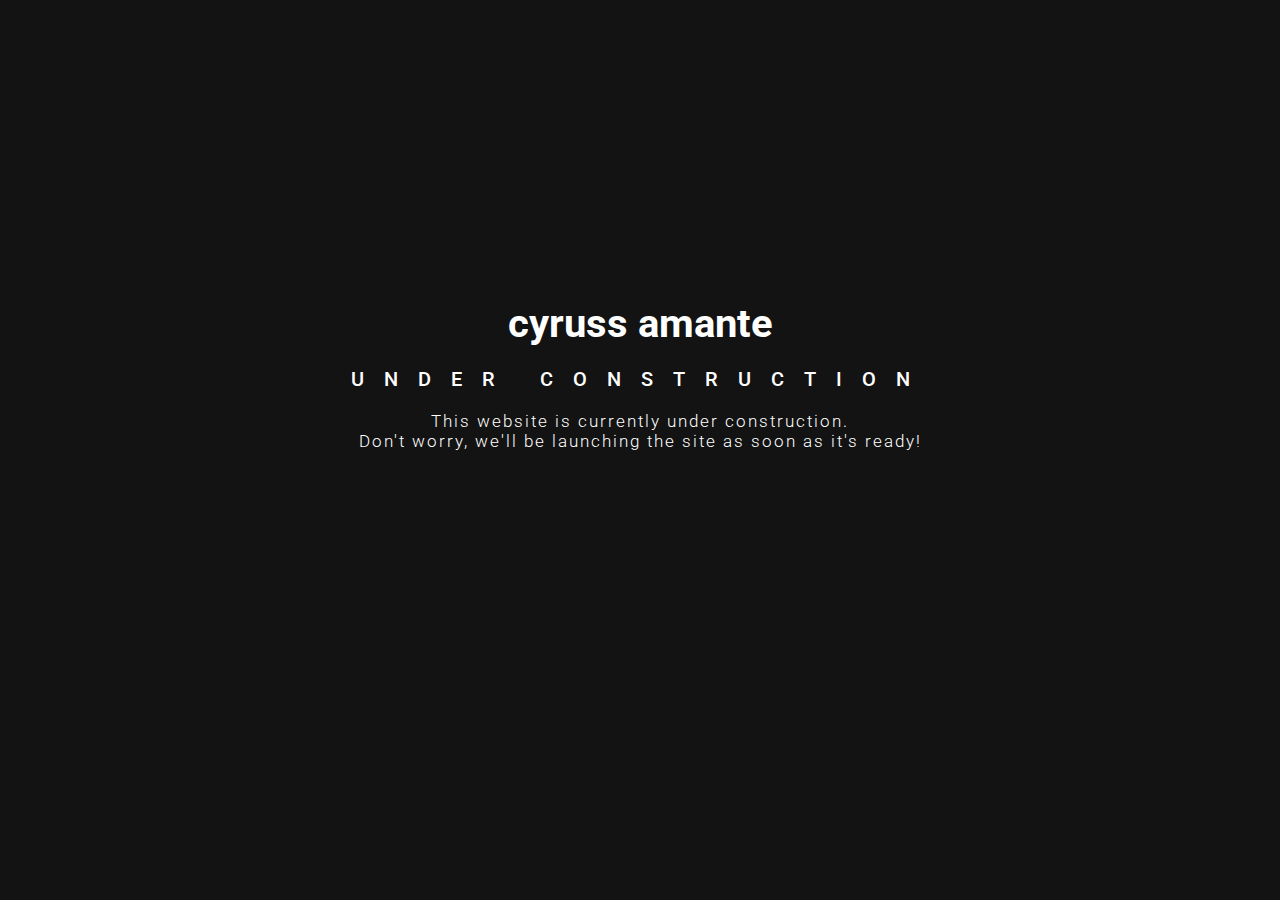
<file: index.html>
<!DOCTYPE html>
<html>
    <head>
        <meta charset="UTF-8">
        <meta name="viewport" content="width-device,width, initial-scale=1">
        <title>Cyruss Amante | cyrussamante.com</title>
        <link rel="stylesheet" href="styles/general.css">
        <link rel="stylesheet" href="styles/header-and-footer.css">
        <link rel="stylesheet" href="styles/homepage.css">
        <link rel="preconnect" href="https://fonts.googleapis.com">
        <link rel="preconnect" href="https://fonts.gstatic.com" crossorigin>
        <link href="https://fonts.googleapis.com/css2?family=Roboto:wght@400;500;700&display=swap" rel="stylesheet">
    </head>
    <body class="coming-soon">
        <div class="landing-page">
            <div class="mid-section">
                <p class="website-name-centre">cyruss amante</p>
                <p class="coming-soon-title">UNDER CONSTRUCTION</p>
                <p class="cs-subtext">This website is currently under construction.<br>
                    Don't worry, we'll be launching the site as soon as it's ready!</p>
            </div>
        </div>

    </body>
</html>
</file>
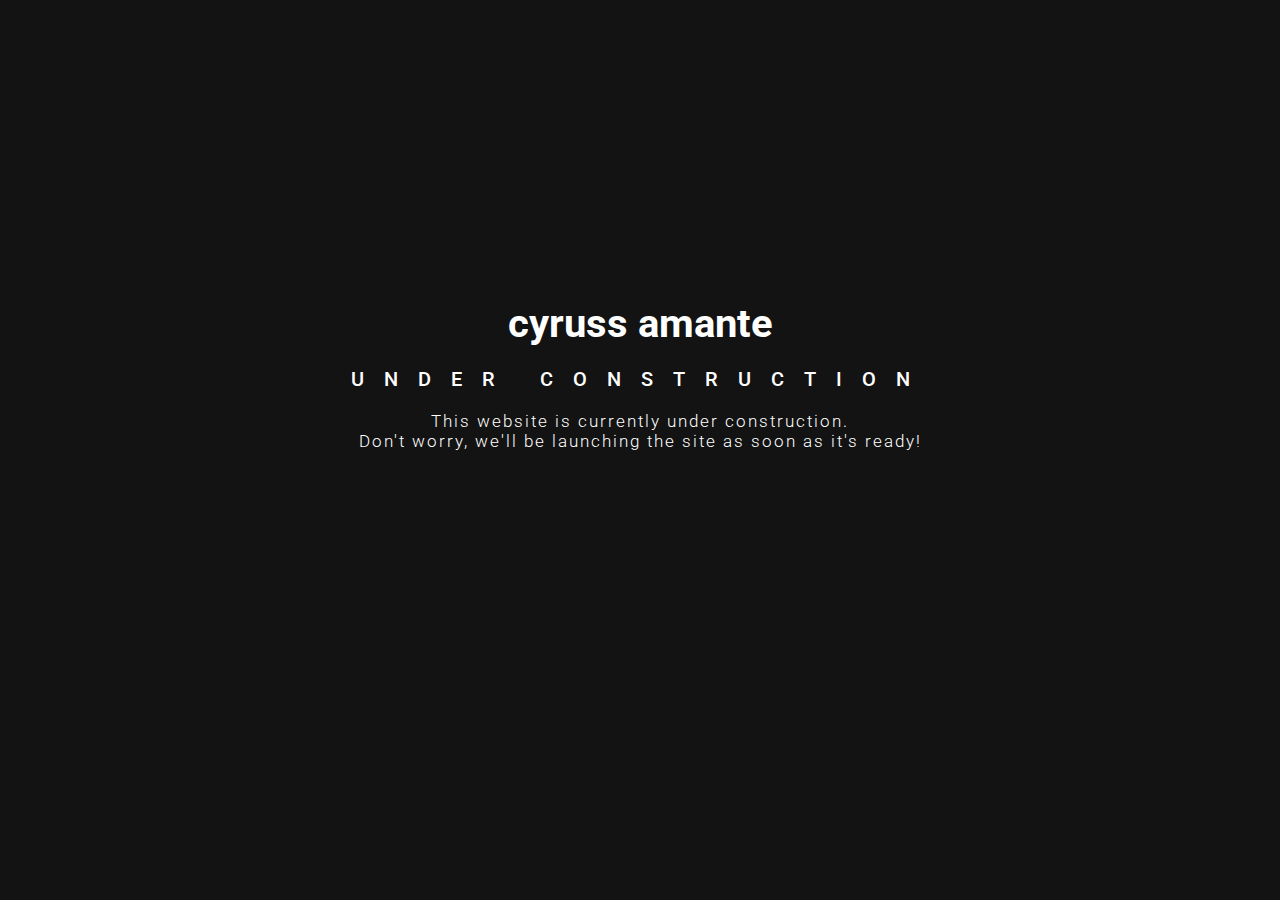
<file: coming-soon.html>
<!DOCTYPE html>
<html>
    <head>
        <meta charset="UTF-8">
        <meta name="viewport" content="width-device,width, initial-scale=1">
        <title>Cyruss Amante | cyrussamante.com</title>
        <link rel="stylesheet" href="styles/general.css">
        <link rel="stylesheet" href="styles/header-and-footer.css">
        <link rel="stylesheet" href="styles/homepage.css">
        <link rel="preconnect" href="https://fonts.googleapis.com">
        <link rel="preconnect" href="https://fonts.gstatic.com" crossorigin>
        <link href="https://fonts.googleapis.com/css2?family=Roboto:wght@400;500;700&display=swap" rel="stylesheet">
    </head>
    <body class="coming-soon">
        <div class="landing-page">
            <div class="mid-section">
                <p class="website-name-centre">cyruss amante</p>
                <p class="coming-soon-title">UNDER CONSTRUCTION</p>
                <p class="cs-subtext">This website is currently under construction.<br>
                    Don't worry, we'll be launching the site as soon as it's ready!</p>
            </div>
        </div>

    </body>
</html>
</file>
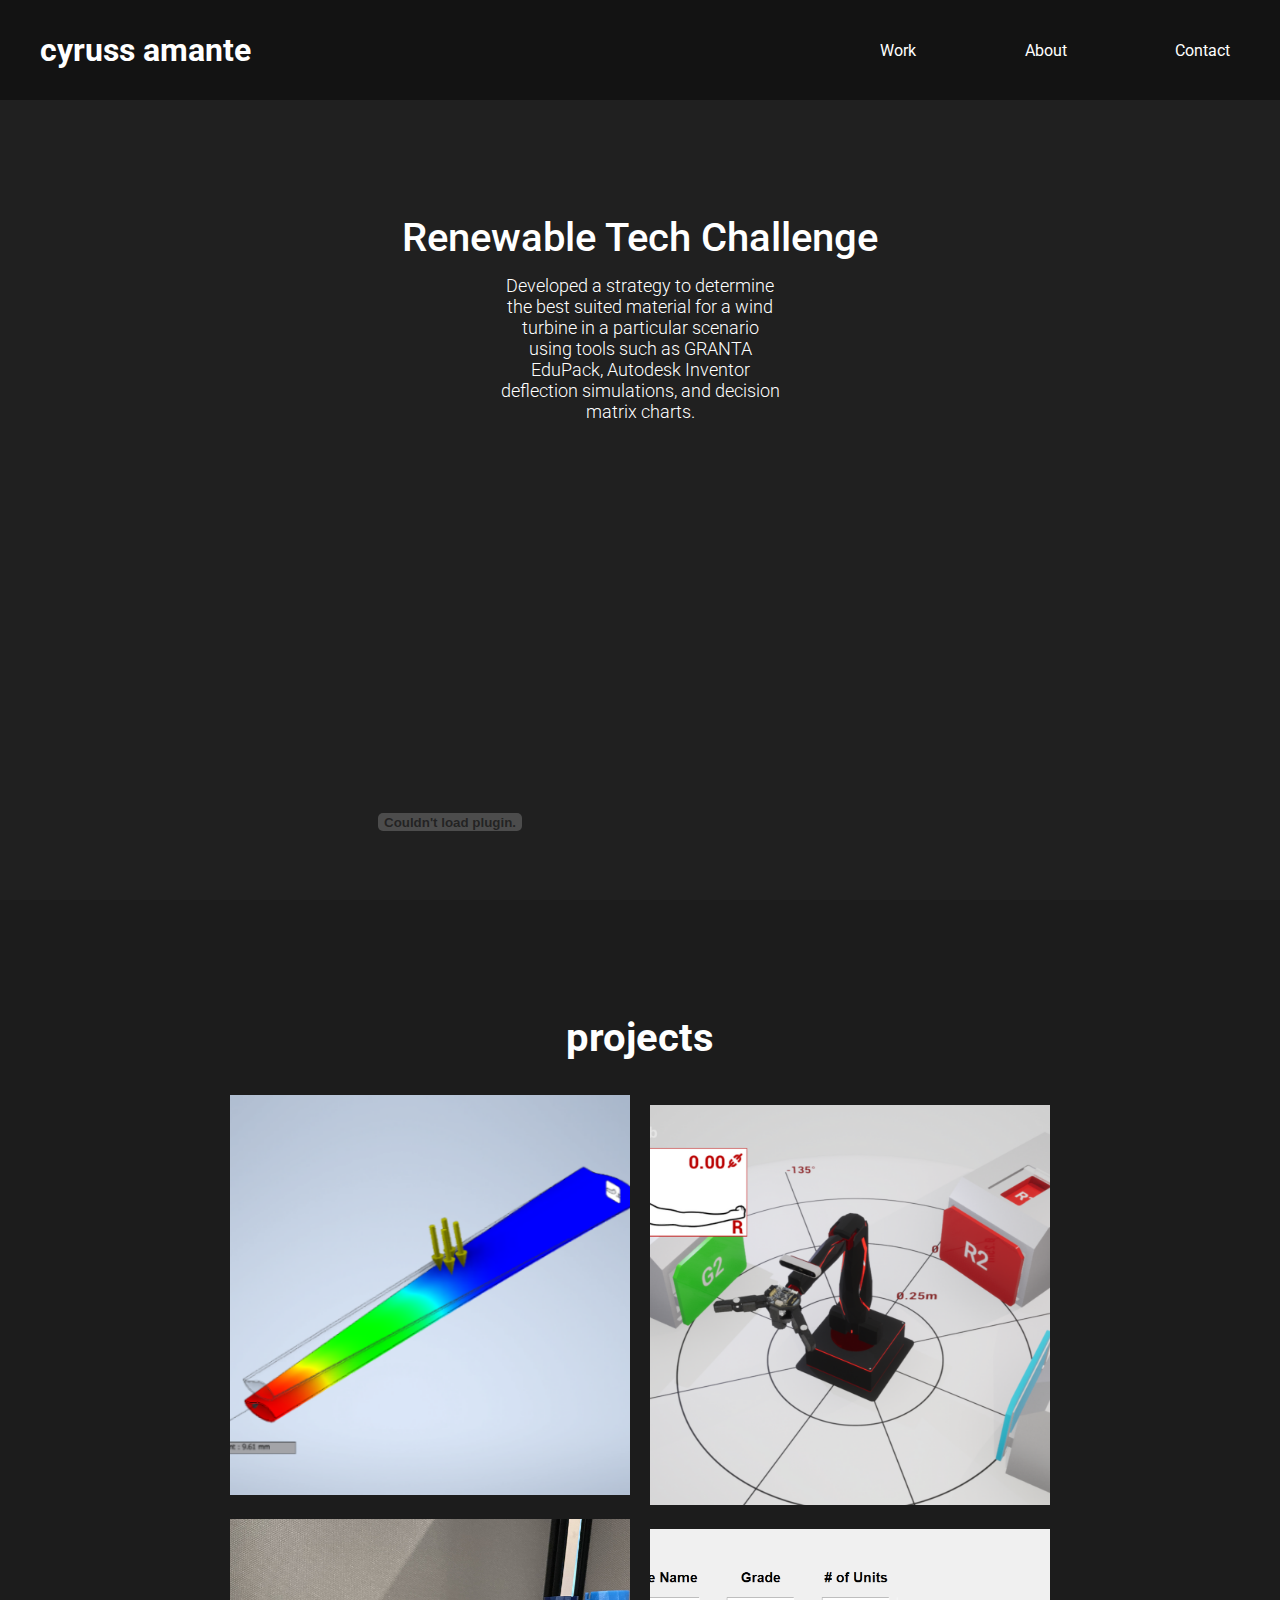
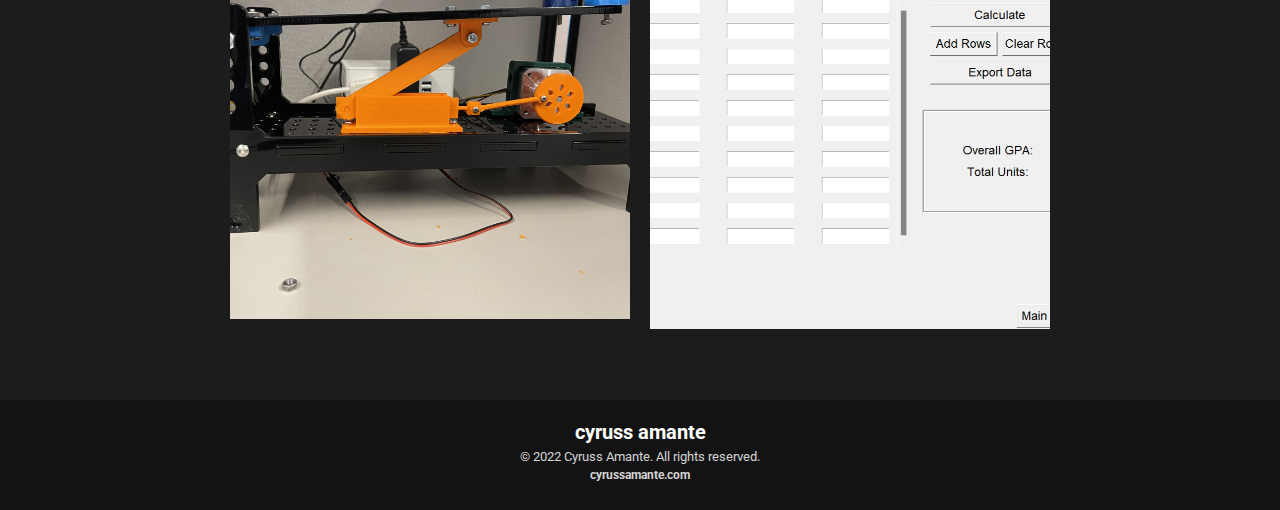
<file: project-1.html>
<!DOCTYPE html>
<html>
    <head>
        <meta charset="UTF-8">
        <meta name="viewport" content="width-device,width, initial-scale=1">
        <title>Cyruss Amante | cyrussamante.com</title>
        <link rel="stylesheet" href="styles/general.css">
        <link rel="stylesheet" href="styles/header-and-footer.css">
        <link rel="stylesheet" href="styles/projects.css">
        <link rel="preconnect" href="https://fonts.googleapis.com">
        <link rel="preconnect" href="https://fonts.gstatic.com" crossorigin>
        <link href="https://fonts.googleapis.com/css2?family=Roboto:wght@400;500;700&display=swap" rel="stylesheet">
    </head>
    <body>
        <div class="header"> 
            <div class="left-section">
                <a href="index.html"><p class="website-name">cyruss amante</p></a>
            </div>
            <div class="right-section">
                <a href="work.html"><p class="work-section">Work</p></a>
                <a href="index.html#about-me"><p class="about-section">About</p></a>
                <a href="index.html#contact"><p class="contact-section">Contact</p></a>
            </div>
        </div>

        <div class="hero">
            <div class="centre-hero">
                <p class="hero-text">Renewable Tech Challenge</p>
                <p class="hero-subtext">Developed a strategy to determine the best suited material for a wind turbine in a particular scenario using tools such as GRANTA EduPack, 
                    Autodesk Inventor deflection simulations, and decision matrix charts.
                </p>
            </div>
            <div class="pdf">
                <embed src="/files/renewabletech.pdf" type="application/pdf" width="900px" height="800px">
            </div>         
        </div>

        <div id="projects" class="projects">
            <div class="centre-projects">
                <p class="projects-title">projects</p>
                <div class="projects-grid">
                    <div class="left-projects">
                        <div class="column-projects">
                            <a href="project-1.html"><div class="individual-project">
                                <img class="project-images" src="images/project1-thumbnail.png">
                                <div class="text-wrap-project">
                                    <p class="project-hover-text">
                                        Renewable Tech Challenge
                                    </p>
                                </div>
                            </div></a>
                            <div class="individual-project">
                                <a href="project-3.html"><img class="project-images" src="images/project3-thumbnail.jpg">
                                <div class="text-wrap-project">
                                    <p class="project-hover-text">
                                        Recycling Hopper Mechanism
                                    </p>
                                </div>
                            </div>
                        </div></a>
                    </div>
                    <div class="right-projects">
                        <div class="column-projects">
                            <div class="individual-project">
                                <a href="project-2.html"><img class="project-images" src="images/project2-thumbnail.png">
                                <div class="text-wrap-project">
                                    <p class="project-hover-text">
                                        Get a Grip
                                    </p>
                                </div>
                            </div></a>
                            <div class="individual-project">
                                <a href="https://github.com/cyrussamante/Grades2Date"><img class="project-images" src="images/project4-thumbnail.png">
                                <div class="text-wrap-project">
                                    <p class="project-hover-text">
                                        Grades2Date
                                    </p>
                                </div>
                            </div></a>
                        </div>
                    </div>                   
                </div>
            </div>
        </div>
        <div class="footer">
            <a href="#"><p class="footer-logo">cyruss amante</p></a>
            <p class="footer-text">&copy; 2022 Cyruss Amante. All rights reserved.</p>
            <p class="footer-link">cyrussamante.com</p>
        </div>
    </body>
</html>
</file>
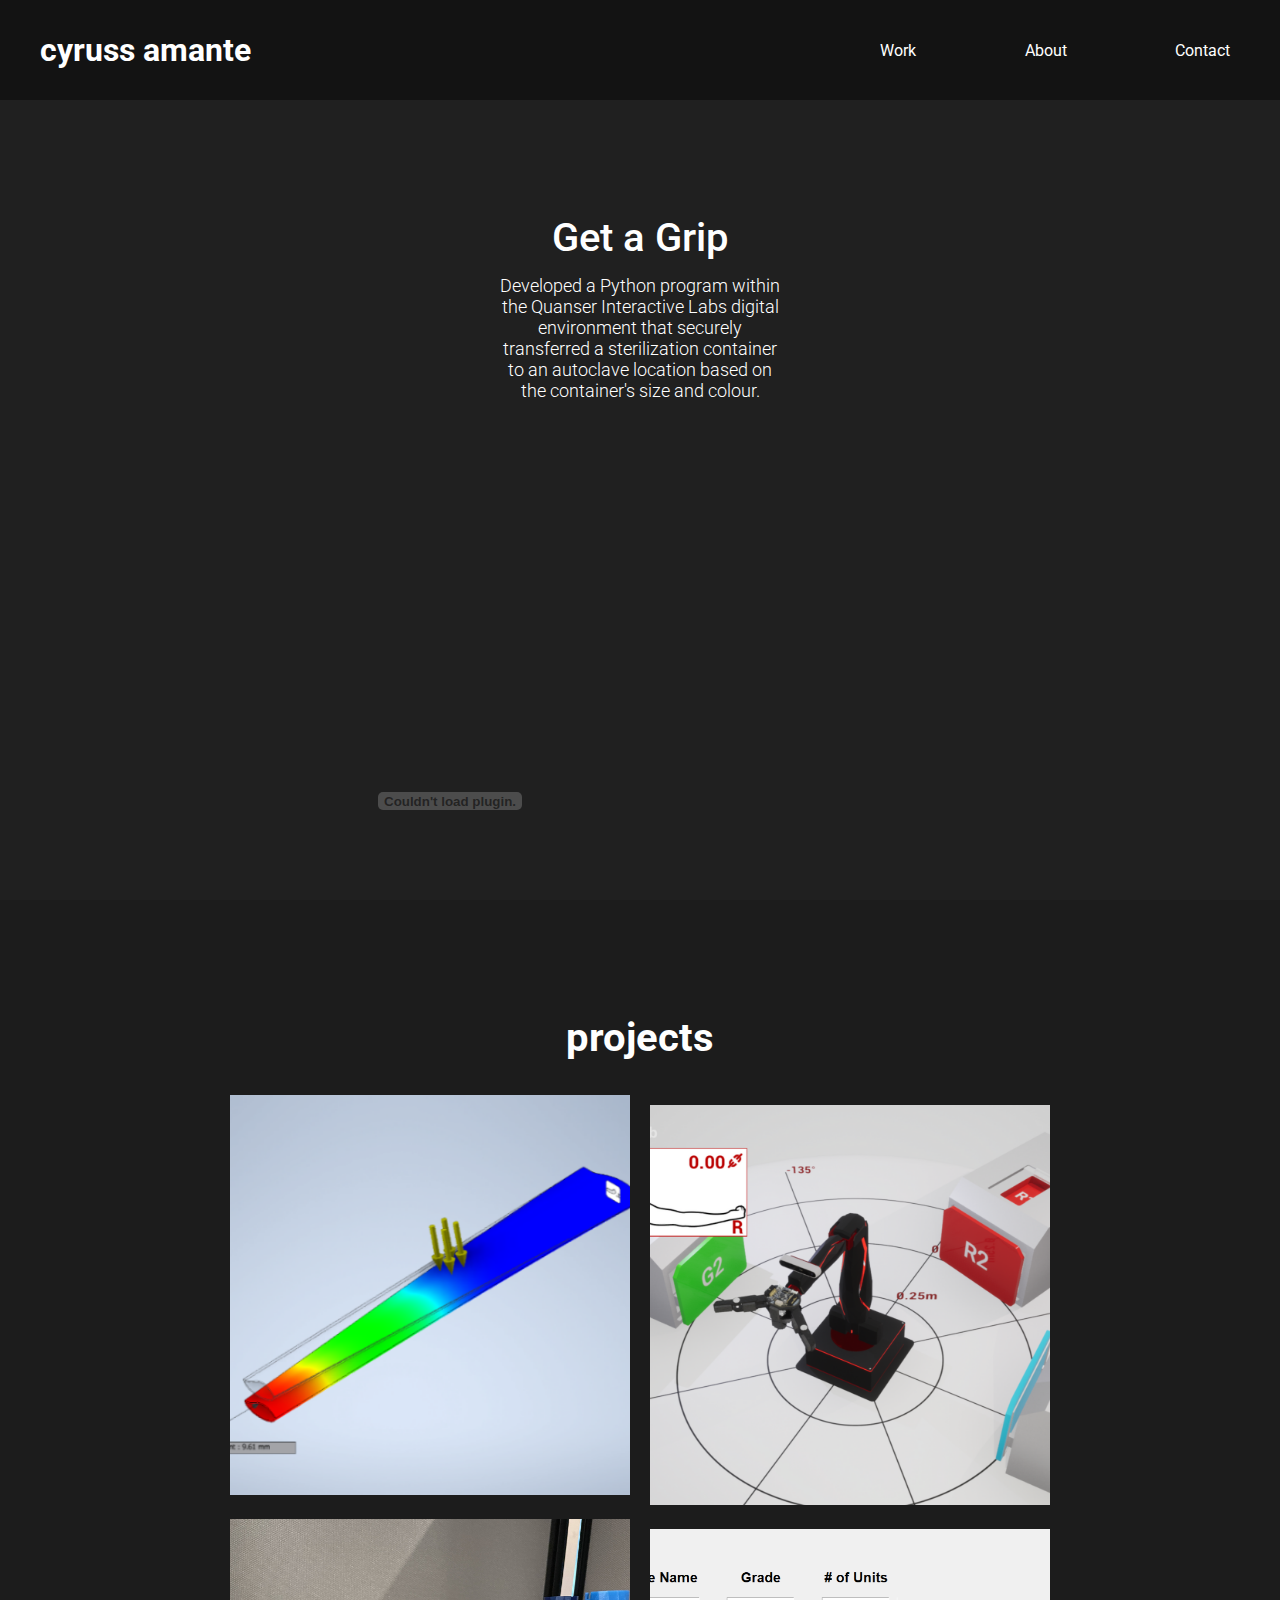
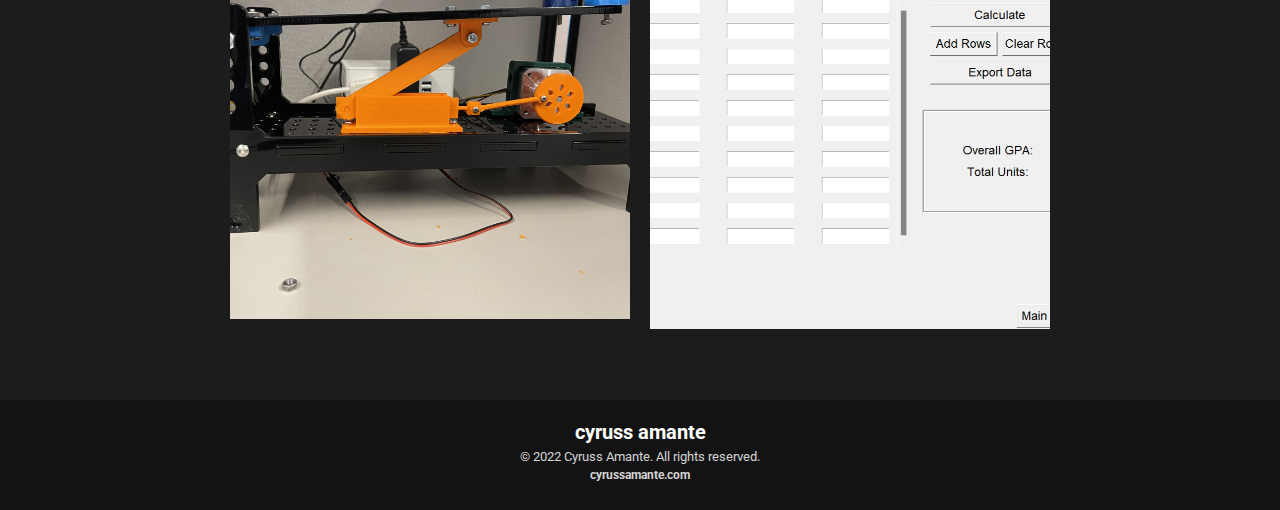
<file: project-2.html>
<!DOCTYPE html>
<html>
    <head>
        <meta charset="UTF-8">
        <meta name="viewport" content="width-device,width, initial-scale=1">
        <title>Cyruss Amante | cyrussamante.com</title>
        <link rel="stylesheet" href="styles/general.css">
        <link rel="stylesheet" href="styles/header-and-footer.css">
        <link rel="stylesheet" href="styles/projects.css">
        <link rel="preconnect" href="https://fonts.googleapis.com">
        <link rel="preconnect" href="https://fonts.gstatic.com" crossorigin>
        <link href="https://fonts.googleapis.com/css2?family=Roboto:wght@400;500;700&display=swap" rel="stylesheet">
    </head>
    <body>
        <div class="header"> 
            <div class="left-section">
                <a href="index.html"><p class="website-name">cyruss amante</p></a>
            </div>
            <div class="right-section">
                <a href="work.html"><p class="work-section">Work</p></a>
                <a href="index.html#about-me"><p class="about-section">About</p></a>
                <a href="index.html#contact"><p class="contact-section">Contact</p></a>
            </div>
        </div>

        <div class="hero">
            <div class="centre-hero">
                <p class="hero-text">Get a Grip</p>
                <p class="hero-subtext">Developed a Python program within the Quanser Interactive Labs digital environment 
                    that securely transferred a sterilization container to an autoclave location based on the container's size and colour.  
                </p>
            </div>
            <div class="pdf">
                <embed src="/files/getagrip.pdf" type="application/pdf" width="900px" height="800px">
            </div>         
        </div>

        <div id="projects" class="projects">
            <div class="centre-projects">
                <p class="projects-title">projects</p>
                <div class="projects-grid">
                    <div class="left-projects">
                        <div class="column-projects">
                            <a href="project-1.html"><div class="individual-project">
                                <img class="project-images" src="images/project1-thumbnail.png">
                                <div class="text-wrap-project">
                                    <p class="project-hover-text">
                                        Renewable Tech Challenge
                                    </p>
                                </div>
                            </div></a>
                            <div class="individual-project">
                                <a href="project-3.html"><img class="project-images" src="images/project3-thumbnail.jpg">
                                <div class="text-wrap-project">
                                    <p class="project-hover-text">
                                        Recycling Hopper Mechanism
                                    </p>
                                </div>
                            </div>
                        </div></a>
                    </div>
                    <div class="right-projects">
                        <div class="column-projects">
                            <div class="individual-project">
                                <a href="project-2.html"><img class="project-images" src="images/project2-thumbnail.png">
                                <div class="text-wrap-project">
                                    <p class="project-hover-text">
                                        Get a Grip
                                    </p>
                                </div>
                            </div></a>
                            <div class="individual-project">
                                <a href="https://github.com/cyrussamante/Grades2Date"><img class="project-images" src="images/project4-thumbnail.png">
                                <div class="text-wrap-project">
                                    <p class="project-hover-text">
                                        Grades2Date
                                    </p>
                                </div>
                            </div></a>
                        </div>
                    </div>                   
                </div>
            </div>
        </div>
        <div class="footer">
            <a href="#"><p class="footer-logo">cyruss amante</p></a>
            <p class="footer-text">&copy; 2022 Cyruss Amante. All rights reserved.</p>
            <p class="footer-link">cyrussamante.com</p>
        </div>
    </body>
</html>
</file>
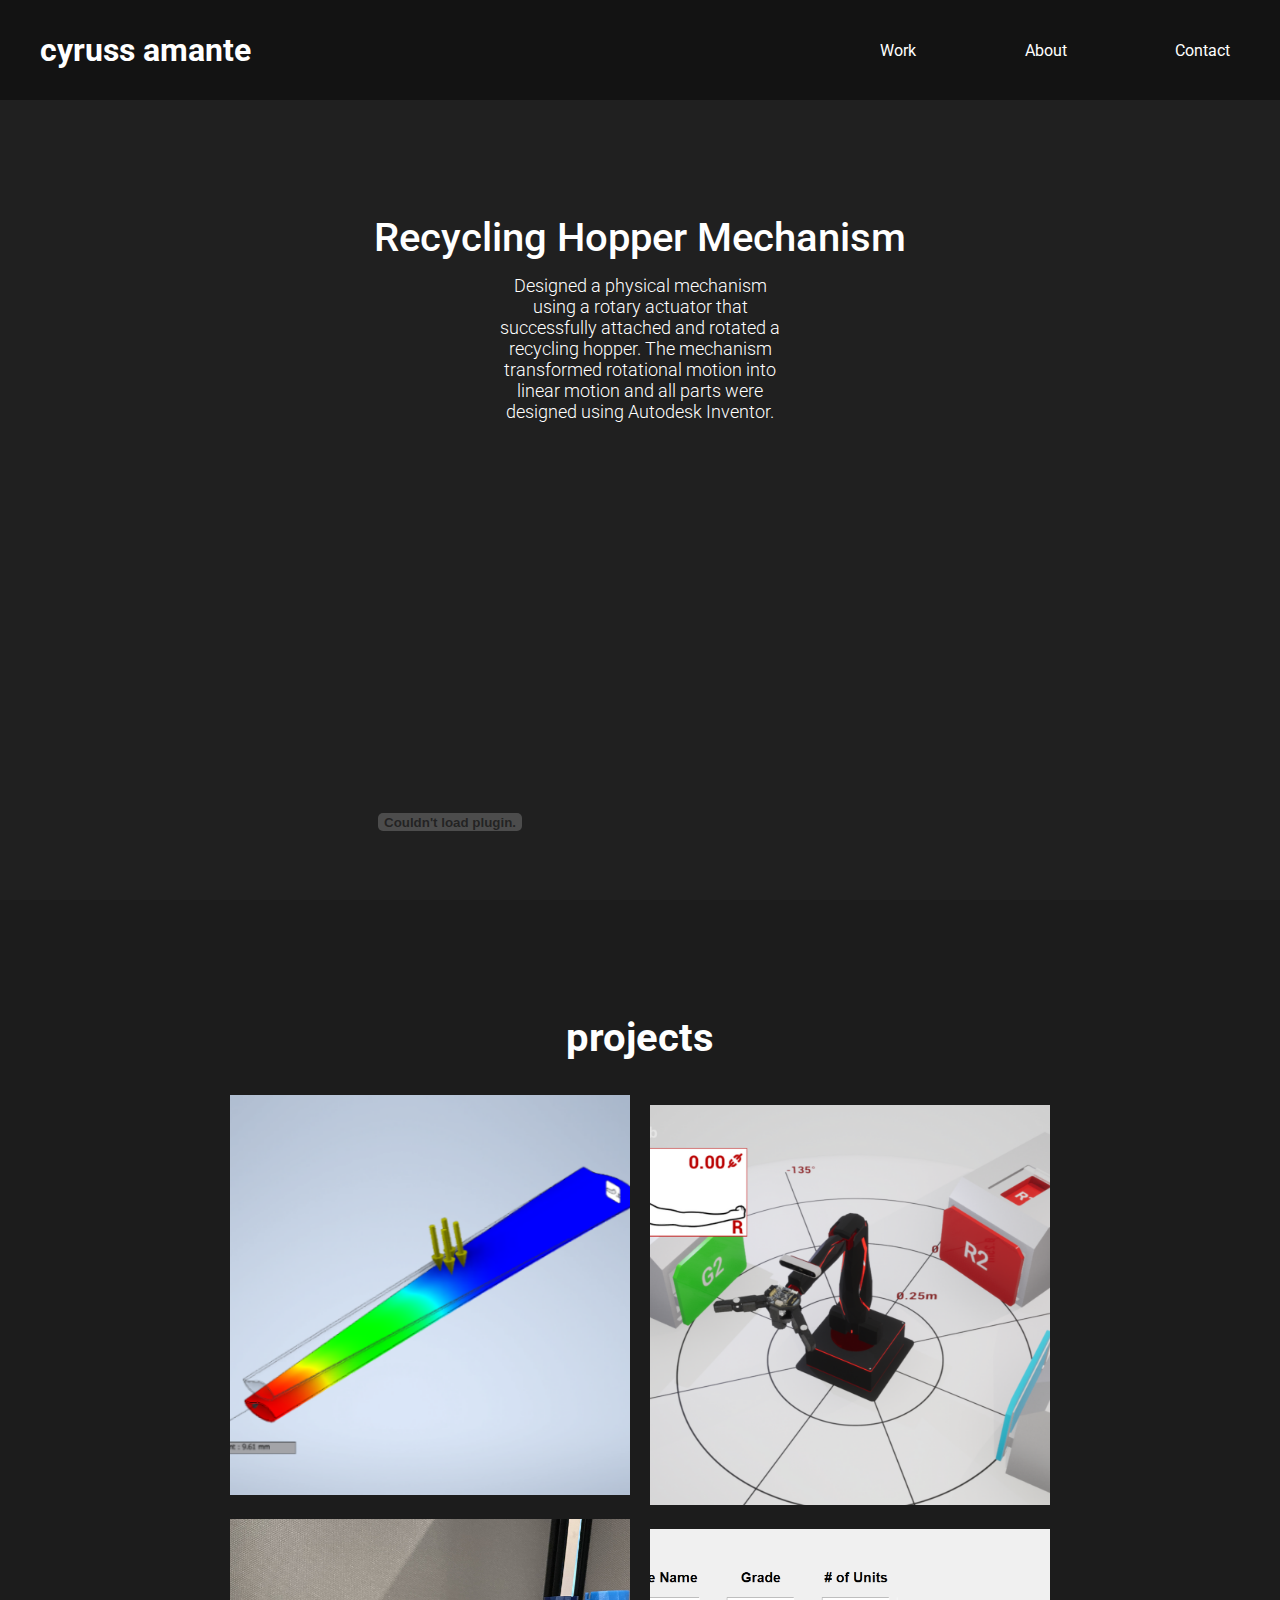
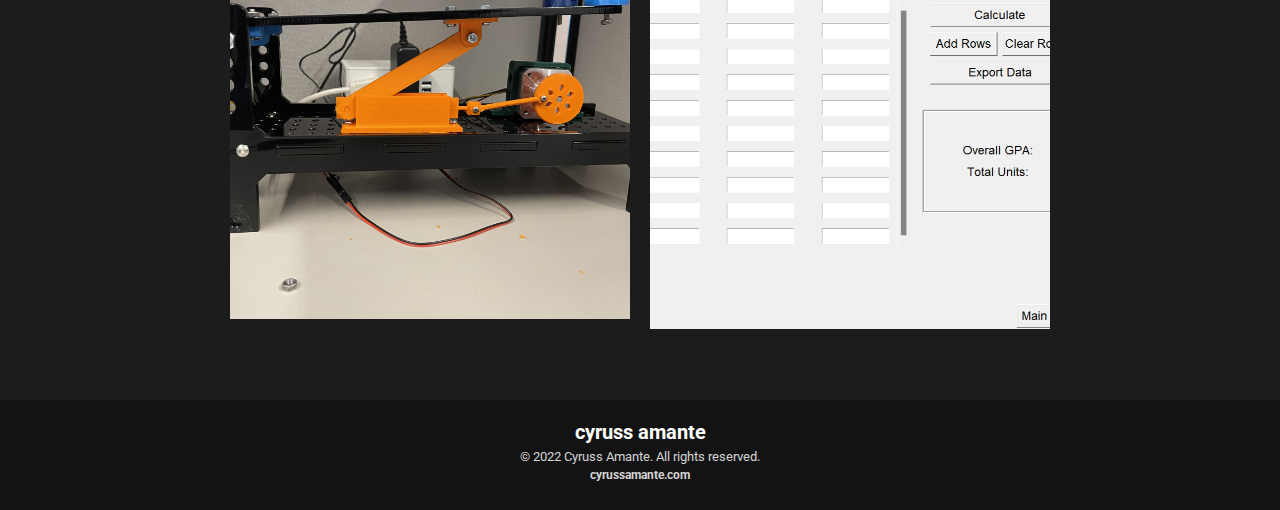
<file: project-3.html>
<!DOCTYPE html>
<html>
    <head>
        <meta charset="UTF-8">
        <meta name="viewport" content="width-device,width, initial-scale=1">
        <title>Cyruss Amante | cyrussamante.com</title>
        <link rel="stylesheet" href="styles/general.css">
        <link rel="stylesheet" href="styles/header-and-footer.css">
        <link rel="stylesheet" href="styles/projects.css">
        <link rel="preconnect" href="https://fonts.googleapis.com">
        <link rel="preconnect" href="https://fonts.gstatic.com" crossorigin>
        <link href="https://fonts.googleapis.com/css2?family=Roboto:wght@400;500;700&display=swap" rel="stylesheet">
    </head>
    <body>
        <div class="header"> 
            <div class="left-section">
                <a href="index.html"><p class="website-name">cyruss amante</p></a>
            </div>
            <div class="right-section">
                <a href="work.html"><p class="work-section">Work</p></a>
                <a href="index.html#about-me"><p class="about-section">About</p></a>
                <a href="index.html#contact"><p class="contact-section">Contact</p></a>
            </div>
        </div>

        <div class="hero">
            <div class="centre-hero">
                <p class="hero-text">Recycling Hopper Mechanism</p>
                <p class="hero-subtext">Designed a physical mechanism using a rotary actuator that successfully attached and rotated a recycling hopper. 
                    The mechanism transformed rotational motion into linear motion and all parts were designed using Autodesk Inventor. 
                </p>
            </div>
            <div class="pdf">
                <embed src="/files/recyclinghopper.pdf" type="application/pdf" width="900px" height="800px">
            </div>         
        </div>

        <div id="projects" class="projects">
            <div class="centre-projects">
                <p class="projects-title">projects</p>
                <div class="projects-grid">
                    <div class="left-projects">
                        <div class="column-projects">
                            <a href="project-1.html"><div class="individual-project">
                                <img class="project-images" src="images/project1-thumbnail.png">
                                <div class="text-wrap-project">
                                    <p class="project-hover-text">
                                        Renewable Tech Challenge
                                    </p>
                                </div>
                            </div></a>
                            <div class="individual-project">
                                <a href="project-3.html"><img class="project-images" src="images/project3-thumbnail.jpg">
                                <div class="text-wrap-project">
                                    <p class="project-hover-text">
                                        Recycling Hopper Mechanism
                                    </p>
                                </div>
                            </div>
                        </div></a>
                    </div>
                    <div class="right-projects">
                        <div class="column-projects">
                            <div class="individual-project">
                                <a href="project-2.html"><img class="project-images" src="images/project2-thumbnail.png">
                                <div class="text-wrap-project">
                                    <p class="project-hover-text">
                                        Get a Grip
                                    </p>
                                </div>
                            </div></a>
                            <div class="individual-project">
                                <a href="https://github.com/cyrussamante/Grades2Date"><img class="project-images" src="images/project4-thumbnail.png">
                                <div class="text-wrap-project">
                                    <p class="project-hover-text">
                                        Grades2Date
                                    </p>
                                </div>
                            </div></a>
                        </div>
                    </div>                   
                </div>
            </div>
        </div>
        <div class="footer">
            <a href="#"><p class="footer-logo">cyruss amante</p></a>
            <p class="footer-text">&copy; 2022 Cyruss Amante. All rights reserved.</p>
            <p class="footer-link">cyrussamante.com</p>
        </div>
    </body>
</html>
</file>
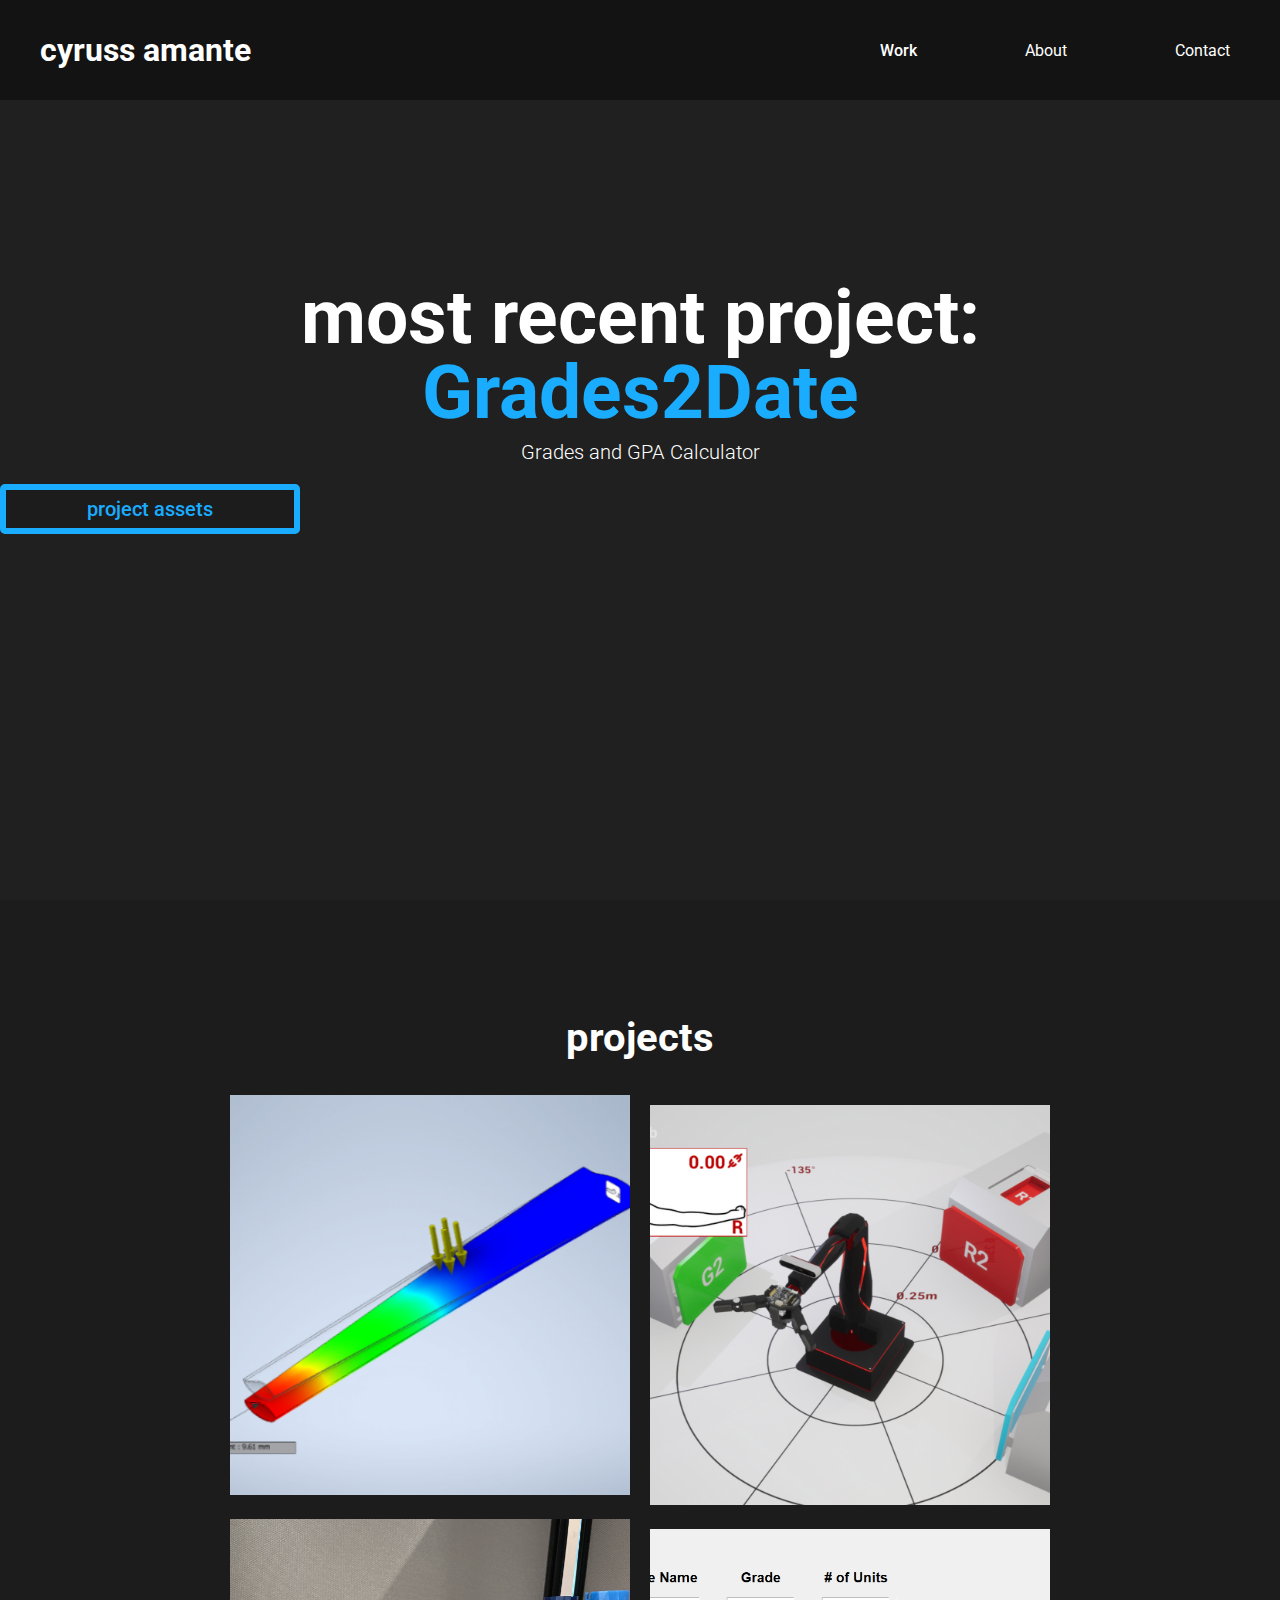
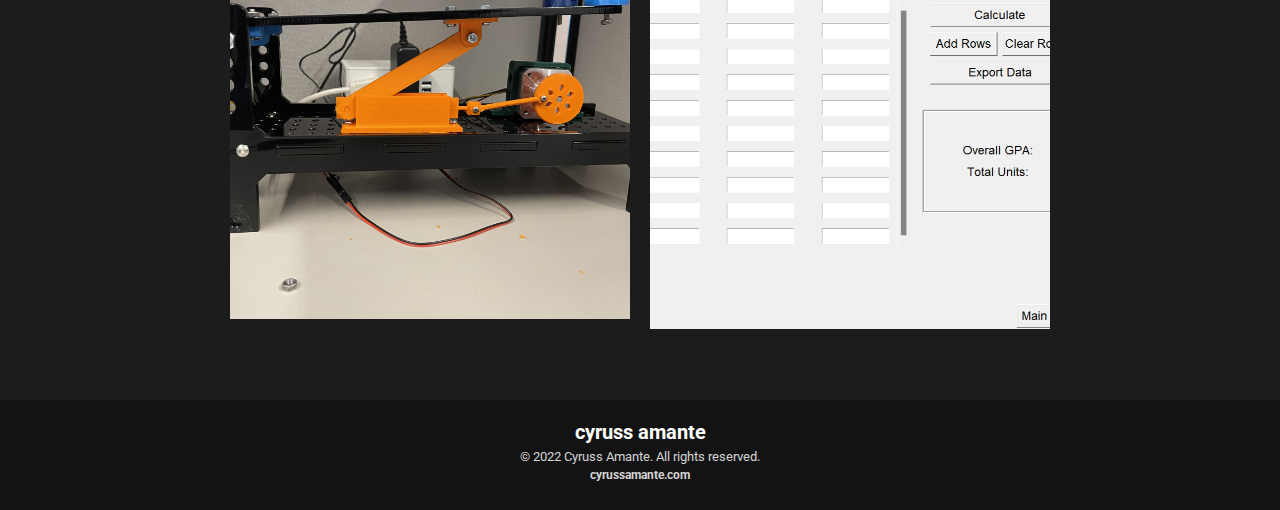
<file: work.html>
<!DOCTYPE html>
<html>
    <head>
        <meta charset="UTF-8">
        <meta name="viewport" content="width-device,width, initial-scale=1">
        <title>Cyruss Amante | cyrussamante.com</title>
        <link rel="stylesheet" href="styles/general.css">
        <link rel="stylesheet" href="styles/header-and-footer.css">
        <link rel="stylesheet" href="styles/work.css">
        <link rel="preconnect" href="https://fonts.googleapis.com">
        <link rel="preconnect" href="https://fonts.gstatic.com" crossorigin>
        <link href="https://fonts.googleapis.com/css2?family=Roboto:wght@400;500;700&display=swap" rel="stylesheet">
    </head>
    <body>
        <div class="header"> 
            <div class="left-section">
                <a href="index.html"><p class="website-name">cyruss amante</p></a>
            </div>
            <div class="right-section">
                <a href="work.html"><p class="work-section">Work</p></a>
                <a href="index.html#about-me"><p class="about-section">About</p></a>
                <a href="index.html#contact"><p class="contact-section">Contact</p></a>
            </div>
        </div>

        <div class="hero">
            <div class="centre-hero">
                <p class="hero-text">most recent project:</p>
                <p class="hero-text"><span class="hero-name">Grades2Date</span></p>
                <p class="hero-subtext">Grades and GPA Calculator</p>
                
            </div>
            <div class="button-div">
                <button class="hero-button" onclick="window.location.href='https://github.com/cyrussamante/Grades2Date';">project assets</button>
            </div>
            
        </div>

        <div id="projects" class="projects">
            <div class="centre-projects">
                <p class="projects-title">projects</p>
                <div class="projects-grid">
                    <div class="left-projects">
                        <div class="column-projects">
                            <a href="project-1.html"><div class="individual-project">
                                <img class="project-images" src="images/project1-thumbnail.png">
                                <div class="text-wrap-project">
                                    <p class="project-hover-text">
                                        Renewable Tech Challenge
                                    </p>
                                </div>
                            </div></a>
                            <div class="individual-project">
                                <a href="project-3.html"><img class="project-images" src="images/project3-thumbnail.jpg">
                                <div class="text-wrap-project">
                                    <p class="project-hover-text">
                                        Recycling Hopper Mechanism
                                    </p>
                                </div>
                            </div>
                        </div></a>
                    </div>
                    <div class="right-projects">
                        <div class="column-projects">
                            <div class="individual-project">
                                <a href="project-2.html"><img class="project-images" src="images/project2-thumbnail.png">
                                <div class="text-wrap-project">
                                    <p class="project-hover-text">
                                        Get a Grip
                                    </p>
                                </div>
                            </div></a>
                            <div class="individual-project">
                                <a href="https://github.com/cyrussamante/Grades2Date"><img class="project-images" src="images/project4-thumbnail.png">
                                <div class="text-wrap-project">
                                    <p class="project-hover-text">
                                        Grades2Date
                                    </p>
                                </div>
                            </div></a>
                        </div>
                    </div>                   
                </div>
            </div>
        </div>
        <div class="footer">
            <a href="#"><p class="footer-logo">cyruss amante</p></a>
            <p class="footer-text">&copy; 2022 Cyruss Amante. All rights reserved.</p>
            <p class="footer-link">cyrussamante.com</p>
        </div>
    </body>
</html>
</file>
<file: styles/general.css>
p {
    font-family: Roboto, Arial;
    margin-top: 0;
    margin-bottom: 0;
}

button {
    font-family: Roboto, Arial;
    margin-top: 0;
    margin-bottom: 0;
}

body {
    margin: 0;
    overflow-x: hidden; 
}

a {
    text-decoration: none;
}

html {
    scroll-behavior: smooth;
    overflow-x: hidden; 
}

input:focus,
textarea:focus {
    outline: none;
}

textarea {
    font-family: Roboto, Arial;
}

.landing-page {
    background-color: #131313;
    height: 100%;
}

.website-name-centre {
    font-weight: 700;
    font-size: 40px;
    color: white;
    text-align: center;
    margin-top: 300px;
}

.coming-soon-title {
    font-weight: 500;
    font-size: 20px;
    margin-top: 20px;
    letter-spacing: 20px;
    color: white;
    text-align: center;
}

.coming-soon {
    background-color: #131313;
}

.cs-subtext {
    font-weight: 300;
    font-size: 17px;
    color: white;
    letter-spacing: 2px;
    text-align: center;
    margin-top: 20px;
}
</file>
<file: styles/header-and-footer.css>
.header {
    height: 100px;
    display: flex;
    flex-direction: row;
    justify-content: space-between;
    background-color: #131313;
}

.left-section {
    margin-left: 20px;
    display: flex;
    align-items: center;
}

.website-name {
    font-weight: 700;
    font-size: 32px;
    color: white;
    margin-left: 20px;
    cursor: pointer;

}

.right-section {
    width: 350px;
    display: flex;
    justify-content: space-between;
    align-items: center;
    margin-right: 50px;
    
}

.work-section,.about-section, .contact-section {
    color: white;
    font-size: 16px;
    cursor: pointer;
}

.work-section:hover,.about-section:hover, .contact-section:hover {
    font-weight: 500;
}

.footer {
    height: 110px;
    background-color: #131313;
}

.footer-logo {
    font-weight: 700;
    font-size: 20px;
    color: white;
    padding-top: 20px;
    text-align: center;
    cursor: pointer;
}

.footer-text {
    font-size: 13px;
    padding-top: 5px;
    text-align: center;
    color: lightgrey;
}

.footer-link {
    font-weight: 700;
    font-size: 12px;
    padding-top: 4px;
    text-align: center;
    color: lightgrey;
}
</file>
<file: styles/homepage.css>
.hero {
    height: 717px;
    background-color: #1C1C1C;
    padding-left: 100px;
    display: grid; 
    grid-template-columns: 1fr 1fr;
}

.left-hero {
    padding-top: 180px;
    padding-left: 70px;
}

.hero-text {
    margin-bottom: 0;
    margin-top: 0;
    line-height: 75px;
    font-weight: 700;
    font-size: 75px;
    color: white;
}

.hero-name {
    color: #19ACFF;
}

.hero-subtext {
    margin-top: 20px;
    color: white;
    font-weight: 500;
    font-size: 30px;
}

.hero-button {
    margin-top: 20px;
    height: 50px;
    width: 300px;
    font-size: 20px;
    font-weight: 500;
    color: #19ACFF;
    background-color: #1C1C1C;
    border-color: #19ACFF;
    border-style: solid;
    border-width: 6px; 
    border-radius: 5px;
    cursor: pointer;
}

.hero-button:hover {
    color: #1C1C1C;
    background-color: #19ACFF;
}

.right-hero {
    display: grid; 
    grid-template-columns: 1fr;
}

.hero-image {
    padding-left: 100px;
    margin-top: 66px;
    height: 650px;
    filter: drop-shadow(5px -2px 10px rgb(0, 0, 0));
    
}

.about-me {
    height: 817px;
    background-color: #202020;
    padding-left: 100px;
    display: grid; 
    grid-template-columns: 640px 1fr;
}

.left-about {
    padding-top: 140px;
    padding-left: 70px;
    padding-right: 0px;
}

.about-image {
    height: 600px;
    filter: drop-shadow(5px -2px 10px rgb(0, 0, 0));
    filter: grayscale(100%);
}

.about-title {
    line-height: 75px;
    font-weight: 700;
    font-size: 40px;
    text-align: center;
    color: white;
}

.right-about {
    padding-top: 250px;
    padding-right: 100px;
}

.about-text {
    font-size: 18px;
    font-weight: 400;
    color: rgb(239, 239, 239);
}

.about-subheader {
    height: 100px;
    width: 400px;
    font-size: 18px;
    display: flex;
    flex-direction: row;
    justify-content: space-between;
}

.languages,.programs,.certifications {
    color: white;
    font-weight: 500;
    text-underline-offset: 5px;
    text-decoration: underline;
    text-decoration-color: #19ACFF;
    cursor: pointer;
}

.languages:hover,.programs:hover,.certifications:hover {
    font-weight: 700;
}

.contact {
    height: 617px;
    background-color: #272727;
    padding-left: 100px;
    display: grid; 
    grid-template-columns: 640px 1fr;
}

.contact-title {
    line-height: 75px;
    font-weight: 700;
    font-size: 40px;
    color: white;
}

.left-contact {
    padding-top: 140px;
    padding-left: 162px;
    padding-right: 0px;
}

.contact-text {
    font-size: 18px;
    font-weight: 400;
    color: rgb(239, 239, 239);

}

.right-contact {
    padding-top: 30px;
    margin-right: 0px;
    padding-left: 0px;
    padding-right: 0px;
    margin-left: 200px;
}

.contact-box {
    width: 500px;
    top: 50%;
    left: 50%;
}


form {
    margin: 25px;
}

.input-name {
    width: 200px;
    height: 25px;
    margin-right: 15px;
    margin-bottom: 8px;
    border: 1px solid;
    border-color: white;
    outline: none;
}

.input-email {
    width: 425px;
    height: 25px;
    margin-right: 15px;
    margin-bottom: 2px;
    border: 1px solid;
    border-color: white;
}

.input-message {
    width: 425px;
    height: 200px;
    margin-right: 15px;
    border: 1px solid;
    border-color: white;
    resize: none;
}

.input-message::placeholder {
    color: black;  
  }

.form-title {
    font-weight: 500;
    margin-bottom: 10px;
    margin-top: 25px;
    font-size: 15px;
    color: white;
}

.form-subtitle {
    display: inline;
    font-weight: 500;
    padding-bottom: 10px;
    margin-right: 162px;
    font-size: 12px;
    color: white;
}

.submit-button {
    margin-top: 0px;
    margin-left: 22px;
    height: 50px;
    width: 100px;
    font-size: 15px;
    font-weight: 500;
    color: #19ACFF;
    background-color: #272727;
    border-color: #19ACFF;
    border-style: solid;
    border-width: 6px; 
    border-radius: 5px;
    cursor: pointer;
}

.submit-button:hover {
    color: #272727;
    background-color: #19ACFF;
}
</file>
<file: styles/projects.css>
.hero {
    height: 800px;
    background-color: #202020;
}

.centre-hero {
    padding-top: 100px;
}

.hero-text {
    margin-bottom: 0;
    margin-top: 0;
    text-align: center;
    line-height: 75px;
    font-weight: 500;
    font-size: 40px;
    color: white;
}

.hero-name {
    color: #19ACFF;
}

.hero-subtext {
    color: white;
    text-align: center;
    font-weight: 300;
    font-size: 18px;
    padding-left: 500px;
    padding-right: 500px;
}

.hero-button {
    margin-top: 20px;
    height: 50px;
    width: 300px;
    font-size: 20px;
    font-weight: 500;
    color: #19ACFF;
    background-color: #1C1C1C;
    border-color: #19ACFF;
    border-style: solid;
    border-width: 6px; 
    border-radius: 5px;
    cursor: pointer;
}

.hero-button:hover {
    color: #1C1C1C;
    background-color: #19ACFF;
}

.right-hero {
    display: grid; 
    grid-template-columns: 1fr;
}

.hero-image {
    padding-left: 100px;
    margin-top: 66px;
    height: 650px;
    filter: drop-shadow(5px -2px 10px rgb(0, 0, 0));
    
}

.projects {
    height: 1000px;
    padding-top: 100px;
    background-color: #1C1C1C;
}

.projects-title {
    line-height: 75px;
    font-weight: 700;
    font-size: 40px;
    text-align: center;
    color: white;
}

.projects-grid {
    margin-top: 20px;
    display: flex;
    flex-direction: row;
    align-items: center;
    justify-content: center;
    column-gap: 20px;
}

.column-projects{
    display: flex;
    flex-direction: column;
    align-items: center;
    justify-content: center;
    row-gap: 20px;
}

.left-projects {
    display: flex;
}


.right-projects {
    display: flex;
}

.project-images {
    height: 400px;
    transition: 0.5s;

}

.individual-project {
    position: relative;
}

.text-wrap-project {
    box-sizing: border-box;
    width: 100%;
    height: 100%;
   
    position: absolute;
    top: 0; left: 0;
    text-align: center;
    padding-top: 45%;
   
    background-color: rgba(0, 0, 0, 0.7);
    color: white;
}

.text-wrap-project {
    visibility: none; opacity: 0;
    transition: opacity 0.3s;
  }
  .individual-project:hover .text-wrap-project {
    visibility: visible; opacity: 1;
  }

.project-hover-text {
    font-weight: 700;
    text-align: center;
    font-size: 40px;
}
</file>
<file: styles/work.css>
.work-section{
    font-weight: 500;
}

.hero {
    height: 800px;
    background-color: #202020;
}

.centre-hero {
    padding-top: 180px;
}

.hero-text {
    margin-bottom: 0;
    margin-top: 0;
    text-align: center;
    line-height: 75px;
    font-weight: 700;
    font-size: 75px;
    color: white;
}

.hero-name {
    color: #19ACFF;
}

.hero-subtext {
    margin-top: 10px;
    color: white;
    text-align: center;
    font-weight: 300;
    font-size: 20px;
}

.hero-button {
    margin-top: 20px;
    height: 50px;
    width: 300px;
    font-size: 20px;
    font-weight: 500;
    color: #19ACFF;
    background-color: #1C1C1C;
    border-color: #19ACFF;
    border-style: solid;
    border-width: 6px; 
    border-radius: 5px;
    cursor: pointer;
}

.hero-button:hover {
    color: #1C1C1C;
    background-color: #19ACFF;
}

.right-hero {
    display: grid; 
    grid-template-columns: 1fr;
}

.hero-image {
    padding-left: 100px;
    margin-top: 66px;
    height: 650px;
    filter: drop-shadow(5px -2px 10px rgb(0, 0, 0));
    
}

.projects {
    height: 1000px;
    padding-top: 100px;
    background-color: #1C1C1C;
}

.projects-title {
    line-height: 75px;
    font-weight: 700;
    font-size: 40px;
    text-align: center;
    color: white;
}

.projects-grid {
    margin-top: 20px;
    display: flex;
    flex-direction: row;
    align-items: center;
    justify-content: center;
    column-gap: 20px;
}

.column-projects{
    display: flex;
    flex-direction: column;
    align-items: center;
    justify-content: center;
    row-gap: 20px;
}

.left-projects {
    display: flex;
}


.right-projects {
    display: flex;
}

.project-images {
    height: 400px;
    transition: 0.5s;

}

.individual-project {
    position: relative;
}

.text-wrap-project {
    box-sizing: border-box;
    width: 100%;
    height: 100%;
   
    position: absolute;
    top: 0; left: 0;
    text-align: center;
    padding-top: 45%;
   
    background-color: rgba(0, 0, 0, 0.7);
    color: white;
}

.text-wrap-project {
    visibility: none; opacity: 0;
    transition: opacity 0.3s;
  }
  .individual-project:hover .text-wrap-project {
    visibility: visible; opacity: 1;
  }

.project-hover-text {
    font-weight: 700;
    text-align: center;
    font-size: 40px;
}
</file>
